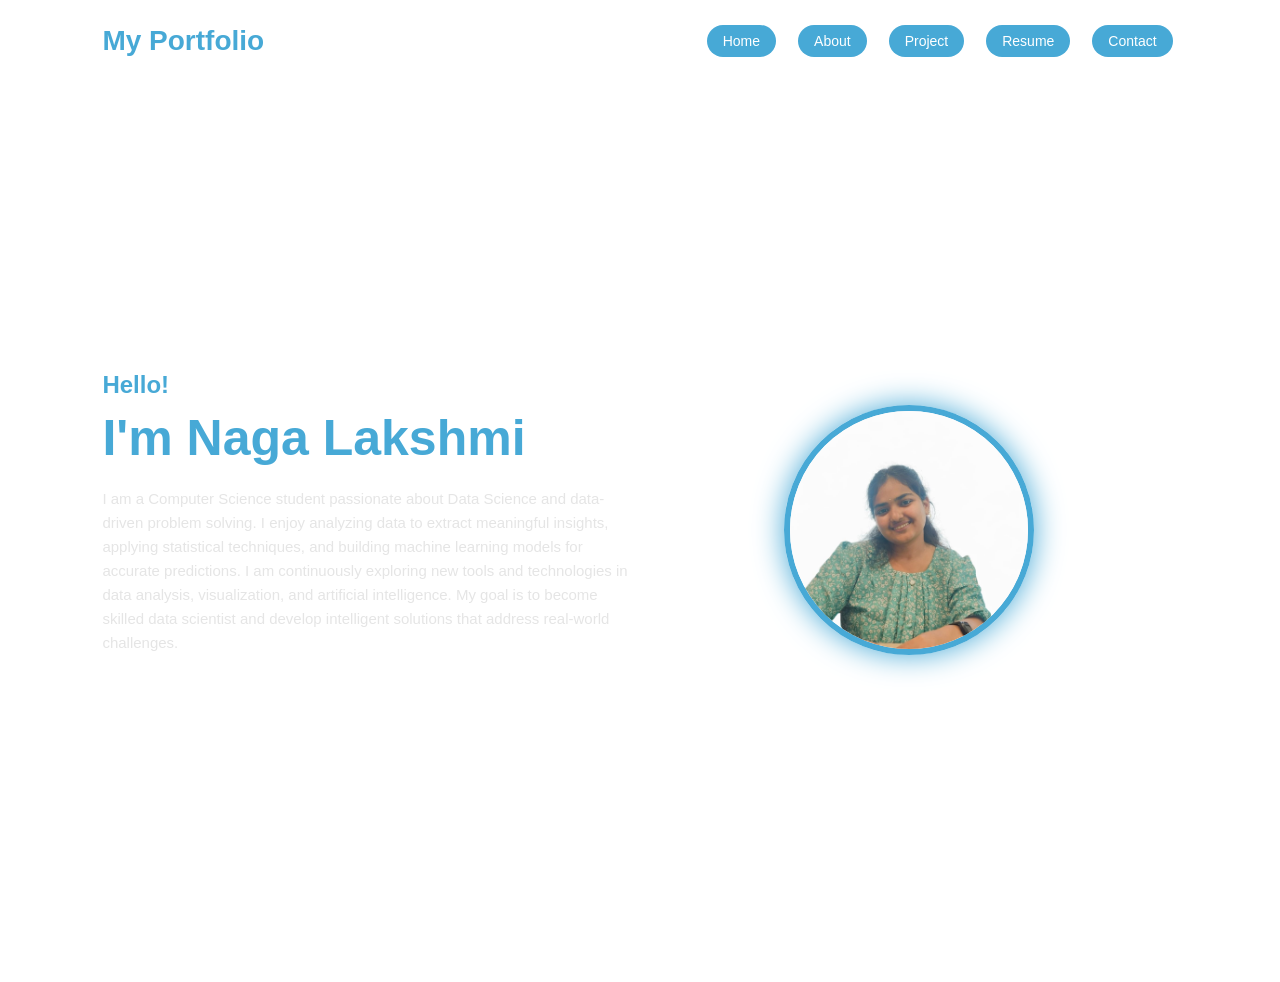
<file: index.html>
<!DOCTYPE html>
<html lang = "en">
    <head>
        <meta charset = "UTF-8">
        <meta name = "viewport" content = "width = device-width, initial-sacle = 1.0">
        <title>Portfolio</title>
        <link rel = "stylesheet" href = "style.css">
        <link rel = "stylesheet" href = "https://cdnjs.cloudflare.com/ajax/libs/font-awesome/6.5.0/css/all.min.css">
    </head>
    <body>
        <header>
            <h1 class = "logo">My Portfolio</div></h1>
            <nav>
                <a href = "index.html">Home</a>
                <a href = "About.html">About</a>
                <a href = "projects.html">Project</a>
                <a href = "resume.html">Resume</a>
                <a href = "contact.html">Contact</a>
            </nav>
        </header>
        <section class = "hero">
            <div class = "content">
                <h1>Hello!</h1>
                <h3>I'm Naga Lakshmi</h3>
                <p>I am a Computer Science student passionate about Data Science and data-driven problem solving.
                I enjoy analyzing data to extract meaningful insights, applying statistical techniques, and building machine learning models for accurate predictions.
                I am continuously exploring new tools and technologies in data analysis, visualization, and artificial intelligence.
                My goal is to become skilled data scientist and develop intelligent solutions that address real-world challenges.</p>
                <div class = "icons">
                    <i class = "fab fa-twitter"></i>
                    <i class = "fab fa-instagram"></i>
                    <i class = "fab fa-linkedin"></i>
                    <i class = "fab fa-github"></i>
                    <i class = "fab fa-facebook"></i>
                </div>
            </div>

            <div class = "image">
                <img src = "MY PHOTO2.jpg.jpeg" alt = "profile">
            </div>
        </section>
    </body>
</html>
</file>
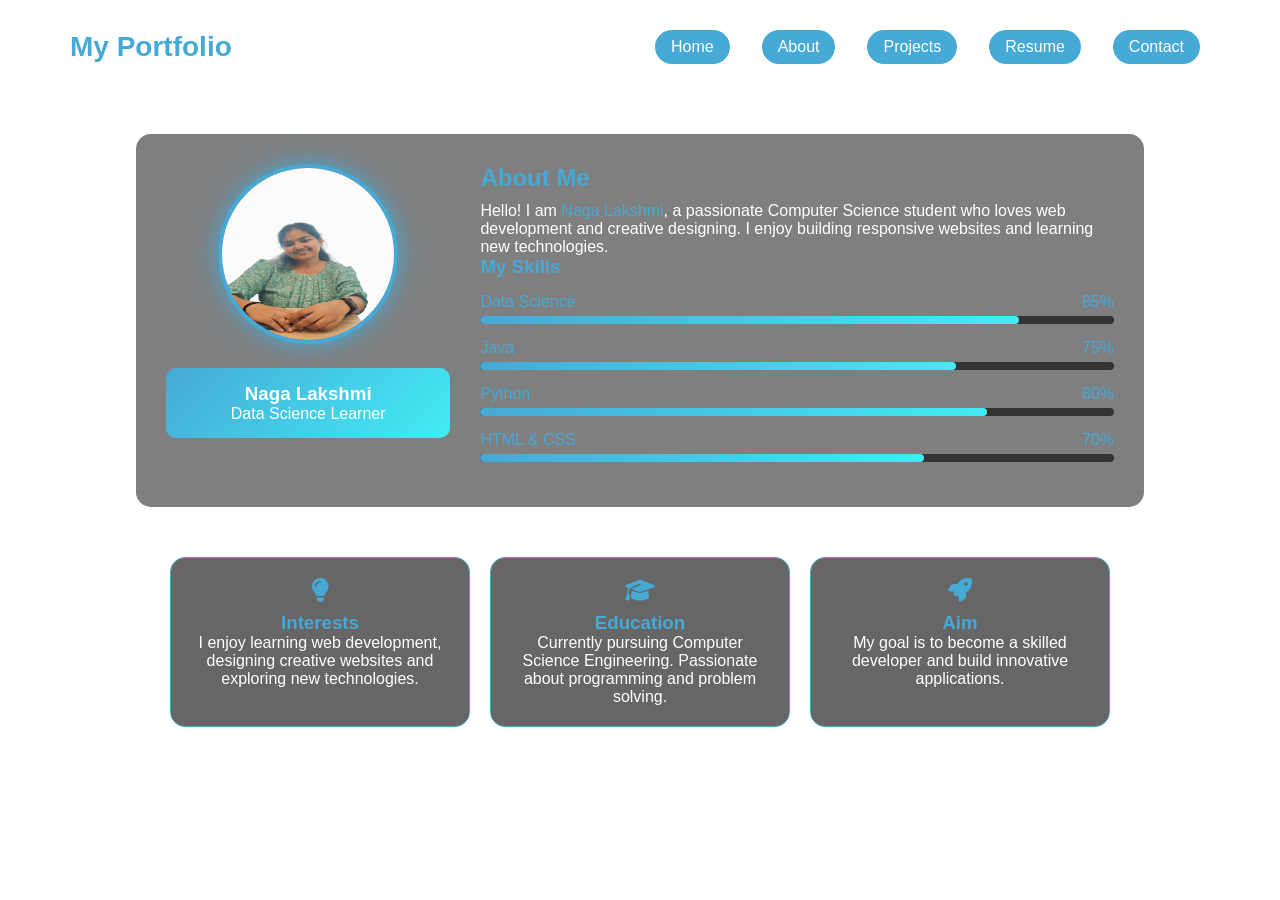
<file: About.html>
<!DOCTYPE html>
<html lang = "en">
    <head>
        <meta charset = "UTF-8">
        <meta name = "viewport" content = "width = device-width, initial-scale = 1.0">
        <title>About</title>
        <link rel = "stylesheet" href = "about.css">
        <link rel="stylesheet" href="https://cdnjs.cloudflare.com/ajax/libs/font-awesome/6.5.0/css/all.min.css">

    </head>

<body>

<!-- NAVBAR -->
<header>
    <h1 class="logo">My Portfolio</h1>

    <nav>
        <a href="index.html">Home</a>
        <a href="About.html">About</a>
        <a href="projects.html">Projects</a>
        <a href="resume.html">Resume</a>
        <a href="contact.html">Contact</a>
    </nav>
</header>

<!-- ABOUT SECTION -->
<section class="about">

    <div class="about-card">

        <!-- LEFT IMAGE + EXTRA CARD -->
        <div class="left">

            <img src="MY PHOTO2.jpg.jpeg">

            <!-- EXTRA FEATURE (FROM 3RD IMAGE) -->
            <div class="profile-card">
                <h3>Naga Lakshmi</h3>
                <p>Data Science Learner</p>
            </div>

        </div>

        <!-- RIGHT CONTENT -->
        <div class="right">

            <h2>About Me</h2>

            <p>
                Hello! I am <span>Naga Lakshmi</span>, a passionate Computer Science student who loves 
                web development and creative designing. I enjoy building responsive websites 
                and learning new technologies.
            </p>

            <!-- SKILLS -->
            <h3>My Skills</h3>

            <div class="skill">
                <div class = "skill-header">
                <span>Data Science</span>
                <span>85%</span>
                </div>
                <div class="progress-bar">
                    <div class = "progress" style = "width:85%;"></div>
                </div>
            </div>

            <div class="skill">
                <div class = "skill-header">
                <span>Java</span>
                <span>75%</span>
                </div>
                <div class = "progress-bar">
                    <div class = "progress" style = "width:75%;"></div>
                </div>
            </div>

            <div class="skill">
                <div class = "skill-header">
                <span>Python</span>
                <span>80%</span>
                </div>
                <div class = "progress-bar">
                <div class = "progress" style = "width:80%;"></div>
                </div>
            </div>

            <div class="skill">
                <div class = "skill-header">
                <span>HTML & CSS</span>
                <span>70%</span>
                </div>
                <div class = "progress-bar">
                    <div class = "progress" style = "width:70%;"></div>
                </div>
            </div>

        </div>

    </div>

    <!-- BOTTOM BOXES -->
    <div class="boxes">

        <div class="box">
            <i class="fas fa-lightbulb"></i>
            <h3>Interests</h3>
            <p>I enjoy learning web development, designing creative websites and exploring new technologies.</p>
        </div>

        <div class="box">
            <i class="fas fa-graduation-cap"></i>
            <h3>Education</h3>
            <p>Currently pursuing Computer Science Engineering. Passionate about programming and problem solving.</p>
        </div>

        <div class="box">
            <i class="fas fa-rocket"></i>
            <h3>Aim</h3>
            <p>My goal is to become a skilled developer and build innovative applications.</p>
        </div>

    </div>

</section>

</body>
</html>
</file>
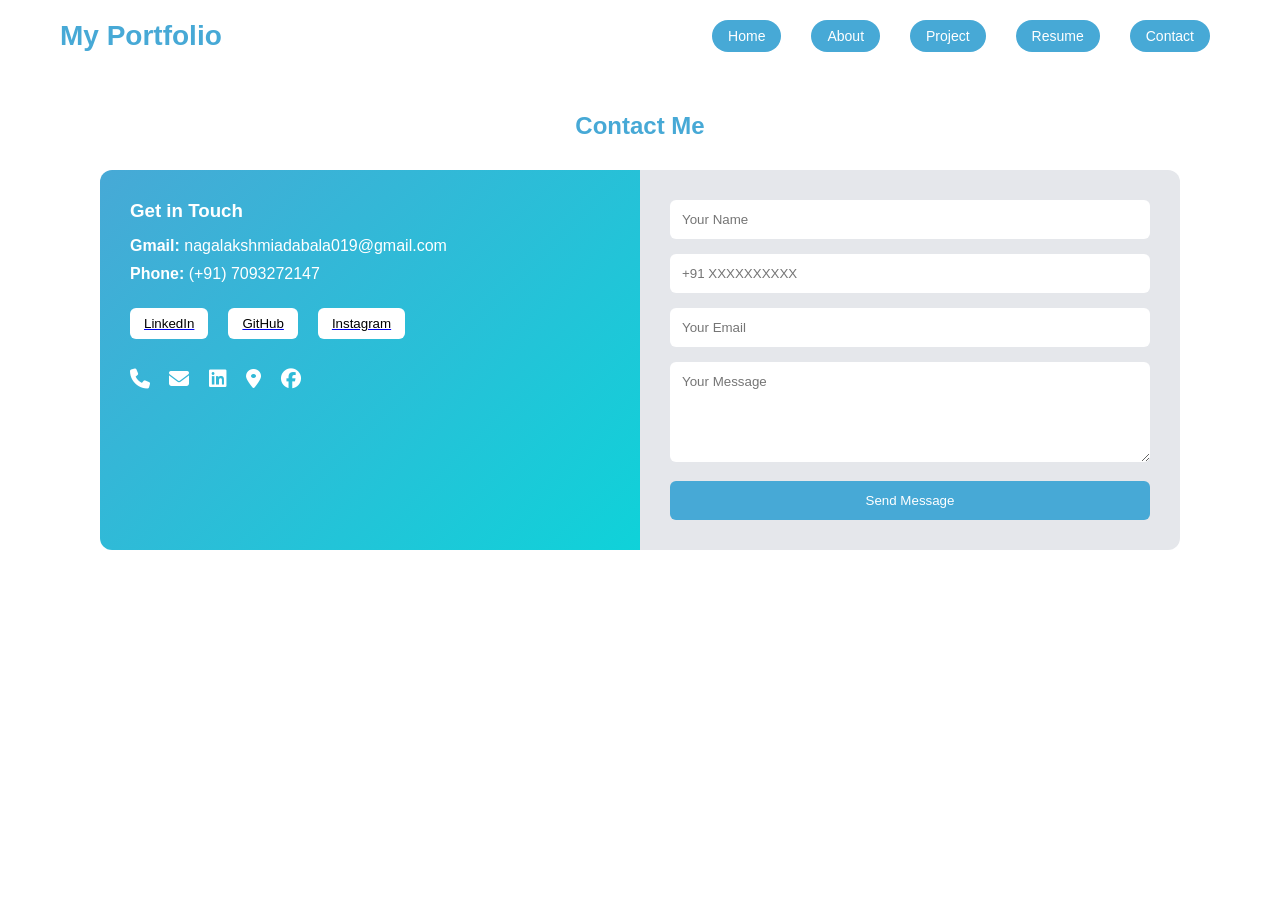
<file: contact.html>
<!DOCTYPE html>
<html lang = "en">
    <head>
        <meta charset = "UTF-8">
        <meta name = "viewport" content = "width = device-width, initial-scale = 1.0">
        <title>Contact</title>
        <link rel = "stylesheet" href = "contact.css">
        <link rel = "stylesheet" href = "https://cdnjs.cloudflare.com/ajax/libs/font-awesome/6.5.0/css/all.min.css">

    </head>
    <body>
        <header>
            <h1 class = "logo">My Portfolio</h1>
            <nav>
                <a href = "index.html">Home</a>
                <a href = "About.html">About</a>
                <a href = "projects.html">Project</a>
                <a href = "resume.html">Resume</a>
                <a href = "contact.html">Contact</a>
            </nav>
        </header>

    <!-- CONTACT SECTION -->
    <section class="contact-section">

        <h2>Contact Me</h2>

        <div class="contact-box">

            <!-- LEFT SIDE -->
            <div class="left">

                <h3>Get in Touch</h3>

                <p><strong>Gmail:</strong> nagalakshmiadabala019@gmail.com</p>
                <p><strong>Phone:</strong> (+91) 7093272147</p>

                <!-- SOCIAL BUTTONS -->
                <div class="social-btns">
                    <a href = "https://www.linkedin.com/in/naga-lakshmi-adabala-1640283b9" target = "_blank">
                    <button>LinkedIn</button></a>
                    <a href = "https://github.com/NagaLakshmi019" target = "_blank">
                    <button>GitHub</button></a>
                    <a href = "https:www.instagram.com/_ms._adabala_" target = "_blank">
                    <button>Instagram</button></a>
                </div>

                <!-- EXTRA ICONS (FROM 2ND IMAGE) -->
                <div class="extra-icons">
                    <i class="fas fa-phone"></i>
                    <i class="fas fa-envelope"></i>
                    <i class="fab fa-linkedin"></i>
                    <i class="fas fa-map-marker-alt"></i>
                    <i class="fab fa-facebook"></i>
                </div>

            </div>

            <!-- RIGHT SIDE -->
            <div class="right">

                <input type="text" placeholder="Your Name">
                <input type="tel" placeholder = "+91 XXXXXXXXXX">
                <input type="email" placeholder="Your Email">
                <textarea placeholder="Your Message"></textarea>

                <button class="send-btn">Send Message</button>

            </div>

        </div>

    </section>

</body>
</html>
</file>
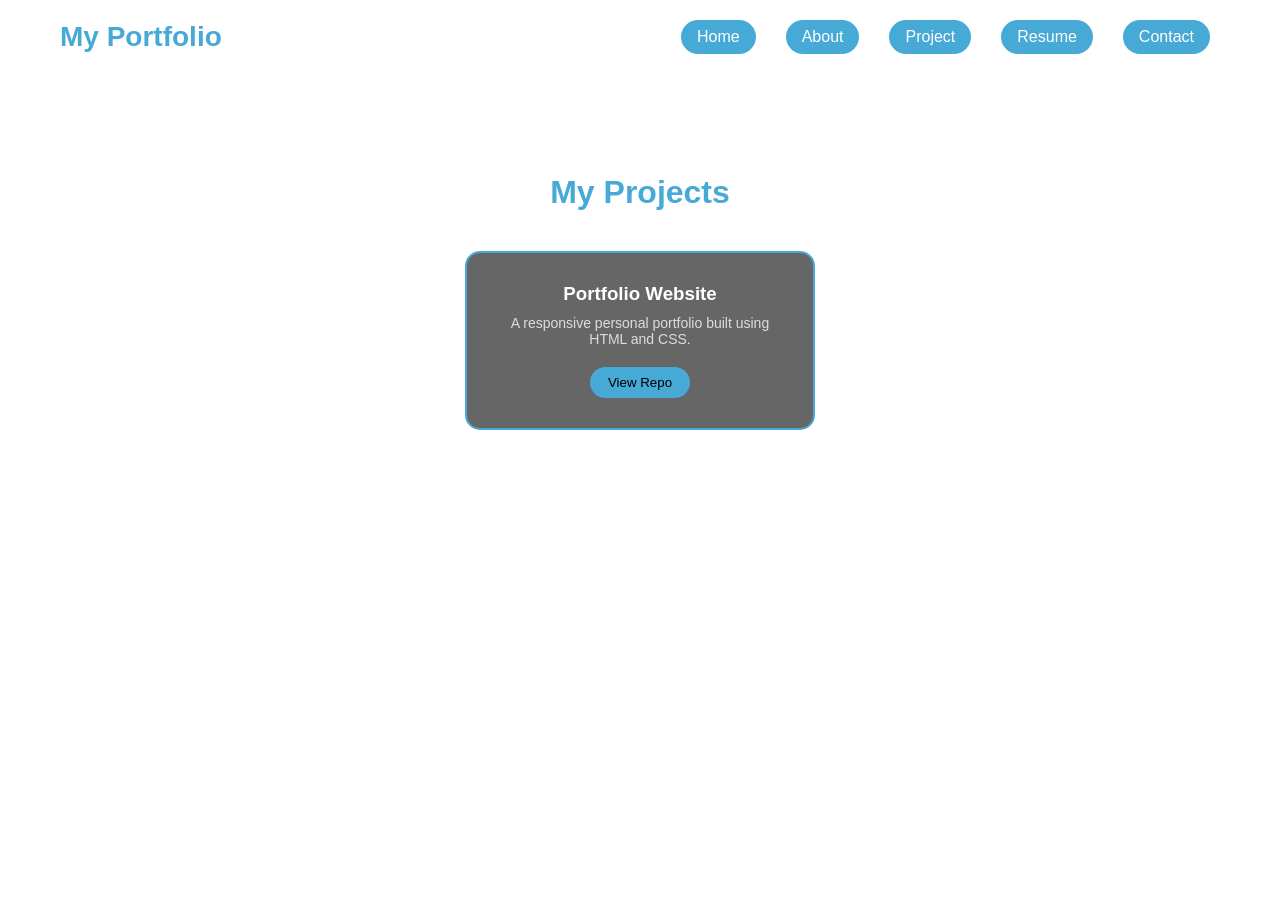
<file: projects.html>
<!DOCTYPE html>
<html>
    <head>
        <meta charset = "UTF-8">
        <meta name = "viewport" content = "width = device-width, initial-scale = 1.0">
        <title>Projects</title>
        <link rel = "stylesheet" href = "projects.css">
        <link rel="stylesheet" href="https://cdnjs.cloudflare.com/ajax/libs/font-awesome/6.5.0/css/all.min.css">
    </head>
    <body>

<!-- NAVBAR -->
<header>
    <h1 class="logo">My Portfolio</h1>

    <nav>
        <a href="index.html">Home</a>
        <a href="About.html">About</a>
        <a href="projects.html">Project</a>
        <a href="resume.html">Resume</a>
        <a href="contact.html">Contact</a>
    </nav>
</header>

<!-- PROJECT SECTION -->
<section class="projects">

    <h2>My Projects</h2>

    <div class="project-container">

        <!-- ONLY ONE BOX -->
        <div class="project-box">
            <h3>Portfolio Website</h3>
            <p>
                A responsive personal portfolio built using HTML and CSS.
            </p>

            <button onclick = "window.open('https://github.com/NagaLakshmi019/My-Repository1')">View Repo</button>
        </div>

    </div>

</section>

</body>
</html>
</file>
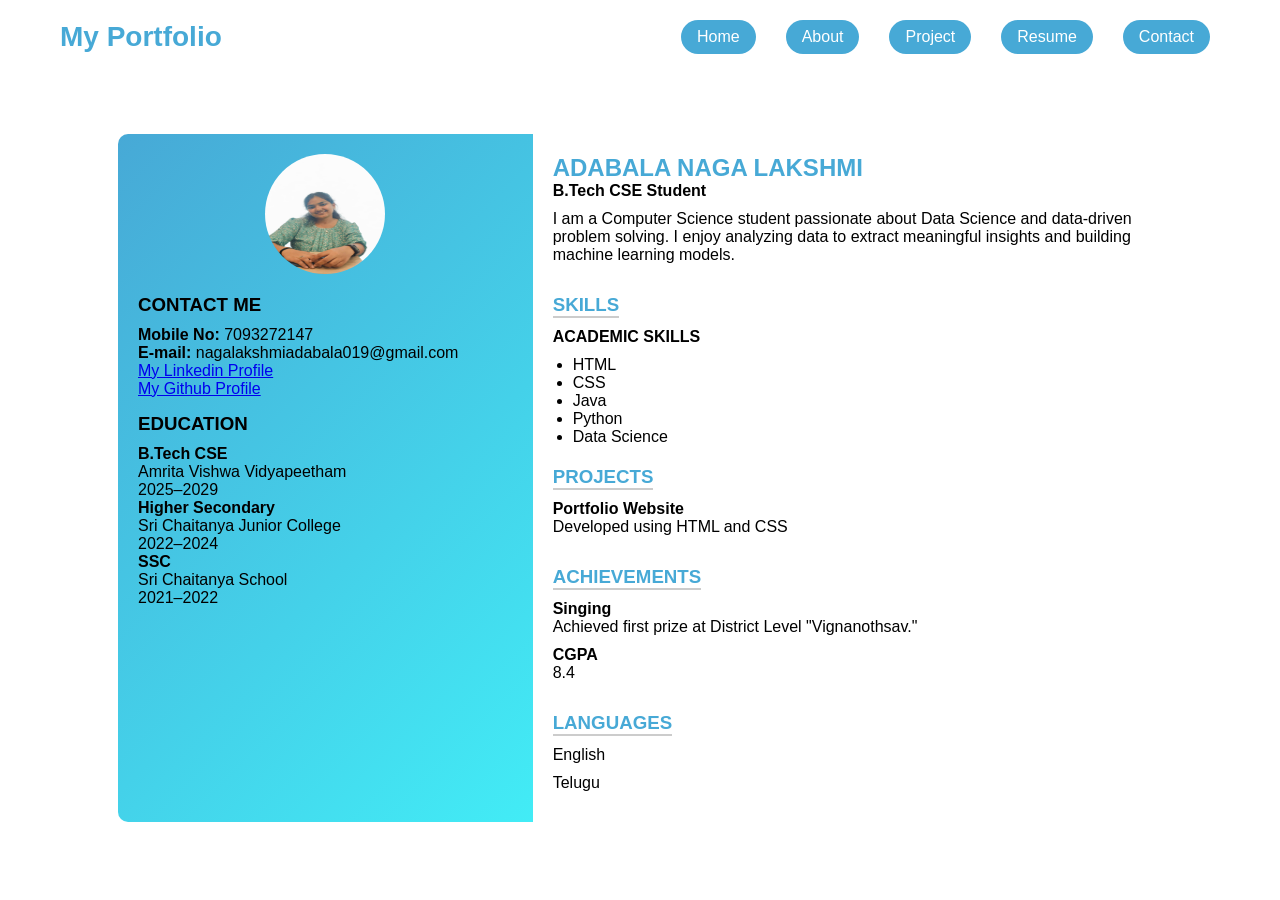
<file: resume.html>
<!DOCTYPE html>
<html lang = "en">
    <head>
        <meta charset = "UTF-8">
        <meta name = "viewport" content = "width = device-width, initial-scale = 1.0;">
        <title>Resume</title>
        <link rel = "stylesheet" href = "resume.css">
        </head>

<body>

<!-- NAVBAR -->
<header>
    <h1 class="logo">My Portfolio</h1>

    <nav>
        <a href="index.html">Home</a>
        <a href="About.html">About</a>
        <a href="projects.html">Project</a>
        <a href="resume.html">Resume</a>
        <a href="contact.html">Contact</a>
    </nav>
</header>

<!-- RESUME -->
<section class="resume">

    <div class="resume-container">

        <!-- LEFT SIDE -->
        <div class="left">

            <img src="MY PHOTO2.jpg.jpeg">

            <h3>CONTACT ME</h3>
            <p><b>Mobile No:</b> 7093272147</p>
            <p><b>E-mail:</b> nagalakshmiadabala019@gmail.com</p>
            <p><a href = "https://www.linkedin.com/in/naga-lakshmi-adabala-1640283b9" target = "_blank">My Linkedin Profile</a></p>
            <p><a href = "https://github.com/NagaLakshmi019" target = "_blank">My Github Profile</a></p>

            <h3>EDUCATION</h3>
            <p><b>B.Tech CSE</b><br>Amrita Vishwa Vidyapeetham<br>2025–2029</p>

            <p><b>Higher Secondary</b><br>Sri Chaitanya Junior College<br>2022–2024</p>

            <p><b>SSC</b><br>Sri Chaitanya School</b><br>2021–2022</p>

    

        </div>

        <!-- RIGHT SIDE -->
        <div class="right">

            <h2>ADABALA NAGA LAKSHMI</h2>
            <h4>B.Tech CSE Student</h4>

            <p>
                I am a Computer Science student passionate about Data Science and data-driven problem solving.
                I enjoy analyzing data to extract meaningful insights and building machine learning models.
            </p>

            <h3>SKILLS</h3>
            <p><b>ACADEMIC SKILLS</b></p>
            <ul>
                <li>HTML</li>
                <li>CSS</li>
                <li>Java</li>
                <li>Python</li>
                <li>Data Science</li>
            </ul>


            <h3>PROJECTS</h3>
            <p><b>Portfolio Website</b><br>Developed using HTML and CSS</p>

            <h3>ACHIEVEMENTS</h3>

            <p><b>Singing</b><br>Achieved first prize at District Level "Vignanothsav."</p>

            <p><b>CGPA</b><br>8.4</p>

            

            <h3>LANGUAGES</h3>
            <p>English</p>
            <p>Telugu</p>

        </div>

    </div>

</section>

</body>
</html>
</file>
<file: style.css>
*{
    margin : 0;
    padding : 0;
    box-sizing : border-box;
    font-family : Arial, sans-serif;
}

body{
    color : white;
    background : url("https://t3.ftcdn.net/jpg/02/77/63/00/360_F_277630044_fDaatUvU2Bf1m1rCuO8DruD5uUHBoUwK.jpg") no-repeat center center fixed;
    background-size : cover;
    
}


header {
    display : flex;
    justify-content : space-between;
    align-items : center;
    padding : 20px 8%;
    flex-wrap : wrap;
    
}

.logo{
    font-size : 28px;
    font-weight : bold;
    color : #47a9d6;
}

nav{
    display : flex;
    flex-direction : row !important;
    align-items : center;
    justify-content : flex-end;
    gap : 12px;
    flex-wrap : wrap;
}

nav a{

    text-decoration : none;
    color : white;
    margin : 5px;
    padding : 8px 16px;
    border-radius : 20px;
    background: #47a9d6;
    white-space : nowrap;
    font-size : 14px;
    transition : 0.3s;    
}

nav a:hover{
    background : #42ecf5;
    color : black;
}

.hero{
    display : flex;
    justify-content : space-between;
    align-items : center;
    padding : 40px 8%;
    min-height : 100vh;
    flex-wrap : wrap;
    
}

.content{
    flex : 1;
    min-width : 280px;
}

.content h1{
    color : #ccc;
    margin-bottom : 10px;
    color : #47a9d6;
}

.content h3 {
    font-size : 50px;
    margin-bottom : 20px;
    color : #47a9d6;
}

.content p{
    font-size : 15px;
    line-height : 1.6;
    color : #e5e5e5;
}

.icons{
    margin-top : 20px;
}

.icons i{
    margin-right : 15px;
    font-size : 18px;
    cursor : pointer;
    transition : 0.3s;
}

.icons i:hover{
    color : #0fd2d9;
}

.image{
    flex : 1;
    text-align : center;
    min-width : 250px;
}

.image img{
    width : 250px;
    height : 250px;
    border-radius : 50%;
    border : 6px solid #47a9d6;
    box-shadow: 0 0 30px #47a9d6;
    object-fit : cover;

}
/* MOBILE DEVICES */
@media (max-width: 768px){

    .hero{
        flex-direction: row;
        text-align: center;
    }

    .content h1{
        font-size: 24px;
    }

    .content h3{
        font-size: 28px;
    }

    .content p{
        font-size: 14px;
    }

    .image img{
        width: 200px;
        height: 200px;
        margin-top: 20px;
    }

    header{
        flex-direction: row !important;
        flex-wrap : wrap;
    }

    nav{
        justify-content: center;
        flex-direction : row !important;
        display : flex;
        flex-wrap : wrap;
        gap : 8px;
        margin-top : 10px;
        overflow-x : auto;
    }
    nav a{
        font-size : 12px;
        padding : 6px 10px;
    }

    .content{
        order : 1;
    }

    image{
        order : 2;
        margin-top : 20px;
    }
}

/* SMALL MOBILE */
@media (max-width: 480px){

    .content h3{
        font-size: 22px;
    }

    .content p{
        font-size: 13px;
    }

    .image img{
        width: 160px;
        height: 160px;
    }

    nav{
        flex-wrap : wrap;
        grid-template-columns: repeat(2,1fr);
        gap : 8px;
        width : 100%;
        padding : 0 10px;
    }

    nav a {
        font-size : 11px;
        padding : 5px 8px;
        text-align : center;
        width : 100%;
    }
}
</file>
<file: about.css>
/* RESET */
* {
    margin: 0;
    padding: 0;
    box-sizing: border-box;
    font-family: Arial;
}

/* BACKGROUND IMAGE */
body {
    color: white;
    background : url("https://t3.ftcdn.net/jpg/02/77/63/00/360_F_277630044_fDaatUvU2Bf1m1rCuO8DruD5uUHBoUwK.jpg")no-repeat center center fixed;
    
    background-size : cover;
    padding : 10px;

}


/* NAVBAR */
header {
    display: flex;
    justify-content: space-between;
    align-items : center;
    padding: 20px 8%;
}

.logo {
    font-size: 28px;
    color : #47a9d6;
}

nav{
    display : flex;
    flex-direction : row;
    align-items : center;
    justify-content : flex-end;
    gap : 12px;
}

nav a {
    text-decoration: none;
    color: white;
    margin: 0 10px;
    padding: 8px 16px;
    border-radius: 20px;
    background: #47a9d6;
    transition : 0.3s;
    display : flex;
    flex-wrap : wrap;
    justify-content : center;
}

nav a:hover{
    background : #42ecf6;
    color : black;
}


/* MAIN CARD */
.about-card {
    width: 90%;
    margin: 30px auto;
    display: flex;
    flex-wrap : wrap;
    padding: 20px;
    border-radius: 15px;
    background: rgba(0,0,0,0.5);
    backdrop-filter: blur(10px);
}

/* LEFT SIDE */
.left {
    width: 30%;
    flex : 1 1 250px;
    text-align: center;
}

.left img {
    width: 150px;
    height: 150px;
    max-width : 100%;
    border-radius: 50%;
    border: 4px solid #47a9d6;
    box-shadow: 0 0 25px #47a9d6;
}

/* EXTRA PROFILE CARD */
.profile-card {
    margin-top: 20px;
    padding: 15px;
    border-radius: 10px;
    background: linear-gradient(135deg, #47a9d6, #42ecf6);
    color: white;
}

.profile-card h3{
    color : white;
}

/* RIGHT SIDE */
.right {
    width: 70%;
    padding-left: 30px;
}

.right h2 {
    color: #47a9d6;
    margin-bottom: 10px;
}

.right p span {
    color: #47a9d6;
}

h3{
    color : #47a9d6;
}

/* SKILLS */
.skill {
    margin : 20px;
    
}

.skill-header{

    display : flex;
    justify-content : space-between;
    align-items : center;
    color : #47a9d6;
    font-weight : 500;
    margin-bottom : 5px;
   
}

.progress-bar{
    width : 100%;
    height : 8px;
    background : #333;
    border-radius : 5px;
    overflow : hidden;
}



.progress {
    height: 100%;
    background: linear-gradient(to right, #47a9d6, #42ecf5);
    border-radius : 5px;
}

/* BOTTOM BOXES */
.boxes {
    display: flex;
    flex-wrap : wrap;
    justify-content: center;
    gap: 20px;
    margin: 40px;
}

.box {
    width: 250px;
    padding: 20px;
    border-radius: 15px;
    background: rgba(0,0,0,0.6);
    text-align: center;
    border: 1px solid rgba(255,255,255,0.2);
    transition: 0.3s;
    flex : 1 1 250px;
    max-width : 300px;
}

.box:hover {
    transform: translateY(-5px);
    border-color: #47a9d6;
    box-shadow: 0 0 30px #47a9d6;
}

.box i {
    font-size: 24px;
    margin-bottom: 10px;
    color: #47a9d6;
}

/* NAVBAR */
header {
    display: flex;
    flex-wrap : wrap;
    justify-content: space-between;
    padding: 20px 60px;
    align-items : center;
}

.logo {
    font-size: 28px;
}

nav a {
    text-decoration: none;
    color: white;
    margin: 0 10px;
    padding: 8px 16px;
    border-radius: 20px;
    background: #47a9d6;
    display : flex;
    flex-wrap : wrap;
    justify-content : center;

    transition : all 0.3s ease;
    position : relative;
}

nav a :hover{
    background : linear-gradient(135deg, #47a9d6, #42ecf6);
    color : black;
    transform : translateY(-3px);
    box-shadow : 0 0 10px #47a9d6, 0 0 20px #42ecf5;


}

/* MAIN CARD */
.about-card {
    width: 80%;
    margin: 50px auto;
    display: flex;
    padding: 30px;
    border-radius: 15px;
    background: rgba(0,0,0,0.5);
    backdrop-filter: blur(10px);
}

/* LEFT SIDE */
.left {
    width: 30%;
    text-align: center;
}

.left img {
    width: 180px;
    height: 180px;
    border-radius: 50%;
    border: 4px solid #47a9d6;
    box-shadow: 0 0 25px #47a9d6;
}

/* EXTRA PROFILE CARD */
.profile-card {
    margin-top: 20px;
    padding: 15px;
    border-radius: 10px;
    background: linear-gradient(135deg, #47a9d6, #42ecf5 );
    color: white;
}

/* RIGHT SIDE */
.right {
    width: 70%;
    padding-left: 30px;
}

.right h2 {
    color: #47a9d6;
    margin-bottom: 10px;
}

.right p span {
    color: #47a9d6;
}

/* SKILLS */
.skill {
    margin: 15px 0;
}

.bar {
    height: 8px;
    background: #333;
    border-radius: 10px;
    overflow: hidden;
}

.bar div {
    height: 100%;
    background: linear-gradient(to right, #47a9d6, #42ecf5);
}

/* BOTTOM BOXES */
.boxes {
    display: flex;
    justify-content: center;
    gap: 20px;
    margin: 40px;
}

.box {
    width: 250px;
    padding: 20px;
    border-radius: 15px;
    background: rgba(0,0,0,0.6);
    text-align: center;
    border: 1px solid #47a9d6;
    transition : 0.3s;
}

.box:hover {
    transform: translateY(-5px);
    border-color: #47a9d6;
}

.box i {
    font-size: 24px;
    margin-bottom: 10px;
    color: #47a9d6;
}
.box h3{
    color : #47a7d6;
} 

/* 📱 Mobile Devices */
@media (max-width: 768px) {

    header {
        flex-direction: row !important;
        gap : 8px;
        right : 10px;
        text-align: center;
    }

    nav a{
        font-size : 12px;
        padding : 6px 10px;
    }

    nav{
        margin-top : 10px;
    }

    .about-card {
        flex-direction: column;
        text-align: center;
    }

    .left, .right {
        width: 100%;
        padding: 10px;
    }

    .left img {
        width: 120px;
        height: 120px;
    }

    .boxes {
        flex-direction: column;
        align-items: center;
    }

    .box {
        width: 90%;
    }
}
</file>
<file: contact.css>
/* RESET */
* {
    margin: 0;
    padding: 0;
    box-sizing: border-box;
    font-family: Arial, sans-serif;
}

/* FULL BACKGROUND IMAGE */
body {
    color: white;
    background: url("https://t3.ftcdn.net/jpg/02/77/63/00/360_F_277630044_fDaatUvU2Bf1m1rCuO8DruD5uUHBoUwK.jpg")no-repeat center center fixed;
    background-size: cover;
}

/* NAVBAR */
header {
    display: flex;
    flex-wrap : wrap;
    align-items : center;
    justify-content: space-between;
    padding: 20px 60px;
}

.logo {
    font-size: 28px;
    font-weight: bold;
    color : #47a9d6;
}

nav{
    display : flex;
    align-items : center;
    justify-content : center;
    gap : 10px;
    flex-wrap : wrap;
}

nav a {
    display : inline-block;
    flex-wrap : wrap;
    justify-content : center;
    text-decoration: none;
    color: white;
    margin: 0 10px;
    padding: 8px 16px;
    border-radius: 20px;
    font-size : 14px;
    background: #47a9d6;
}

nav a:hover {
    background: #42ecf5;
    color: black;
}

/* SECTION */
.contact-section {
    text-align: center;
    padding: 40px;
}

.contact-section h2 {
    color: #47a9d6;
    margin-bottom: 30px;
}

/* BOX */
.contact-box {
    width: 90%;
    margin: auto;
    display: flex;
    flex-wrap : wrap;
    border-radius: 12px;
    overflow: hidden;
}

/* LEFT SIDE */
.left {
    width: 50%;
    flex : 1 1 300px;
    padding: 30px;
    background: linear-gradient(135deg, #47a9d6, #0fd2d9);
    text-align: left;
}

.left h3 {
    margin-bottom: 15px;
}

.left p {
    margin: 10px 0;
}

.social-btns{
    display : flex;
    flex-wrap : wrap;
    gap : 10px;
    margin-top : 15px;
}

/* BUTTONS */
.social-btns button {
    display : flex;
    flex-wrap : wrap;
    gap : 10px;
    margin: 10px 10px 10px 0;
    padding: 8px 14px;
    border: none;
    border-radius: 6px;
    background: white;
    cursor: pointer;
}

/* EXTRA ICONS */
.extra-icons {
    margin-top: 20px;
}

.extra-icons i {
    font-size: 20px;
    margin-right: 15px;
    cursor: pointer;
    transition: 0.3s;
}

.extra-icons i:hover {
    color: black;
}

/* RIGHT SIDE */
.right {
    width: 50%;
    background: #e5e7eb;
    flex : 1 1 300px;
    padding: 30px;
}

.right input,
.right textarea {
    width: 100%;
    max-width : 100%;
    box-sizing : border-box;
    padding: 12px;
    margin-bottom: 15px;
    border: none;
    border-radius: 6px;
}

.right textarea {
    height: 100px;
}

/* BUTTON */
.send-btn {
    width: 100%;
    padding: 12px;
    background: #47a9d6;
    color: white;
    border: none;
    border-radius: 6px;
    cursor: pointer;
}

.send-btn:hover {
    background : #0fd2d9;
}

/* 📱 MOBILE VIEW */
@media (max-width: 768px) {

    header {
        flex-direction: row;
        text-align: center;
        align-items : center;
    }

    nav {
        margin-top: 10px;
        flex-direction : row;
        flex-wrap : wrap;
        display : flex;
        gap : 8px;
        margin-top : 10px;
        width : 100%;
        justify-content : center;
    }

    nav a {
        font-size : 12px;
        padding : 6px 10px;
    }

    .contact-box {
        flex-direction: column;
    }

    .left, .right {
        width: 100%;
        padding: 20px;
        text-align: center;
    }

    .left {
        text-align: center;
    }

    .right input,
    .right textarea {
        font-size: 14px;
    }

    .extra-icons{
        text-align : center;
    }

    .send-btn {
        width: 100%;
    }

    .social-btns {
        justify-content: center;
    }
    @media (max-width: 480px) {

    nav {
        display: grid;
        grid-template-columns: repeat(2, 1fr);  /* 2 buttons per row */
        gap: 10px;
        width: 100%;
        padding: 0 10px;
    }

    nav a {
        width: 100%;
        text-align: center;
        font-size: 12px;
        padding: 8px 0;
    }
}
}
</file>
<file: projects.css>
/* RESET */
* {
    margin: 0;
    padding: 0;
    box-sizing: border-box;
    font-family: Arial;
}

/* BACKGROUND IMAGE */

 body{
    color: white;
    background : url("https://t3.ftcdn.net/jpg/02/77/63/00/360_F_277630044_fDaatUvU2Bf1m1rCuO8DruD5uUHBoUwK.jpg")no-repeat center center fixed;
    
    background-size : cover;
    overflow-x : hidden;

}



/* NAVBAR */
header {
    display: flex;
    flex-wrap : wrap;
    align-items : center;
    justify-content: space-between;
    padding: 20px 60px;
}

.logo {
    font-size: 28px;
    color : #47a9d6;
}

nav{
    
    top : 20px;
    
    display : flex;
    flex-wrap : wrap;
    align-items : center;
    gap : 10px;
}

nav a {
    display : flex;
    flex-wrap : wrap;
    justify-content : space-between;
    text-decoration: none;
    color: white;
    margin: 0 10px;
    padding: 8px 16px;
    border-radius: 20px;
    background: #47a9d6;
    display : inline-block;
    white-space : nowrap;
    transition: 0.3s;
}

nav a:hover {
    background: #42ecf5;
    color: black;
}

/* SECTION */
.projects {
    text-align: center;
    margin-top: 80px;
    padding : 20px;
}

.projects h2 {
    font-size: 32px;
    margin-bottom: 40px;
    color: #47a9d6;
}

/* CENTER BOX */
.project-container {
    display: flex;
    flex-wrap : wrap;
    justify-content: center;
    gap : 20px;
}

/* PROJECT BOX */
.project-box {
    flex : 1 1 280px;
    max-width : 350px;
    width : 100%;
    padding: 30px;
    border-radius: 15px;
    text-align: center;

    /* GLASS EFFECT */
    background: rgba(0,0,0,0.6);
    backdrop-filter: blur(10px);

    /* BORDER GLOW */
    border: 2px solid #47a9d6;

    transition: 0.3s;
}

/* HOVER EFFECT */
.project-box:hover {
    transform: translateY(-8px);
    box-shadow: 0 0 15px #47a9d6, 0 0 30px #42ecf5;
}

/* TEXT */
.project-box h3 {
    margin-bottom: 10px;
}

.project-box p {
    font-size: 14px;
    color: #ddd;
    margin-bottom: 20px;
}

/* BUTTON */
.project-box button {
    padding: 8px 18px;
    border: none;
    border-radius: 20px;
    background: #47a9d6;
    color: black;
    cursor: pointer;
    transition: 0.3s;
}

.project-box button:hover {
    background: white;
}

/* 📱 MOBILE VIEW */
@media (max-width: 768px) {

    header {
        flex-direction: row;
        text-align: center;
    }

    nav {
        margin-top: 10px;
        flex-direction : row !important;
        right : 10px;
        gap : 6px;
        justify-content : center;
        flex-wrap : wrap;
        overflow-x : auto;
    }

    nav a {
        font-size : 12px;
        padding : 6px 10px;
    }

    .projects h2 {
        font-size: 24px;
    }

    .project-container {
        flex-direction: column;
        align-items: center;
    }

    .project-box {
        width: 90%;
        padding: 20px;
    }

    .project-box p {
        font-size: 13px;
    }

    .project-box button {
        width: 100%;
    }
}
</file>
<file: resume.css>
/* RESET */
* {
    margin: 0;
    padding: 0;
    box-sizing: border-box;
    font-family: Arial;
}

/* BACKGROUND */
body{
    color: white;
    background : url("https://t3.ftcdn.net/jpg/02/77/63/00/360_F_277630044_fDaatUvU2Bf1m1rCuO8DruD5uUHBoUwK.jpg")no-repeat center center fixed;
    
    background-size : cover;

}



/* NAVBAR */
header {
    display: flex;
    flex-wrap : wrap;
    justify-content: space-between;
    align-items : center;
    padding: 20px 60px;
}

.logo {
    font-size: 28px;
    color : #47a9d6;
}

nav{
    display : flex;
    flex-direction : row;
    align-items : center;
    justify-content : flex-end;
    gap : 10px;
}
nav a {
    display : inline-block;
    flex-wrap : wrap;
    justify-content : center;
    text-decoration: none;
    color: white;
    margin: 0 10px;
    padding: 8px 16px;
    border-radius: 20px;
    background: #47a9d6;
    white-space : nowrap;
    transition : 0.3s;
}
nav a:hover{
    background : #42ecf6;
    color : black;
}

/* RESUME SECTION */
.resume {
    display: flex;
    justify-content: center;
    margin: 40px;
    padding : 20px;
}

/* CONTAINER */
.resume-container {
    width: 90%;
    margin : auto;
    display: flex;
    flex-wrap : wrap;
    background: white;
    color: black;
    border-radius: 10px;
    overflow: hidden;
}

/* LEFT SIDE */
.left {
    width: 35%;
    background: linear-gradient(135deg, #47a9d6, #42ecf6);
    flex : 1 1 250px;
    padding: 20px;
}

.left img {
    width: 120px;
    height: 120px;
    max-width : 100%;
    border-radius: 50%;
    display: block;
    margin: auto;
    margin-bottom: 20px;
}

.left h3 {
    margin-top: 15px;
    margin-bottom: 10px;
}

.right ul {
    padding-left: 20px;
    
}


.right {
    width: 65%;
    flex : 2 1 300px;
    padding: 20px;
}

.right h2 {
    color: #47a9d6
}

.right h3 {
    margin-top : 20px;
    border-bottom: 2px solid #ccc;
    display: inline-block;
    color : #47a9d6;
}

.right p {
    margin: 10px 0;
}

/* 📱 MOBILE VIEW */
@media (max-width: 768px) {

    header {
        flex-direction: column;
        text-align: center;
    }

    nav {
        margin-top: 10px;
    }

    .resume-container {
        flex-direction: column;
    }

    .left, .right {
        width: 100%;
        text-align: center;
    }

    .left img {
        width: 100px;
        height: 100px;
    }

    .right {
        padding: 15px;
    }

    .right ul {
        padding-left: 0;
        list-style: none;
    }
}
</file>
